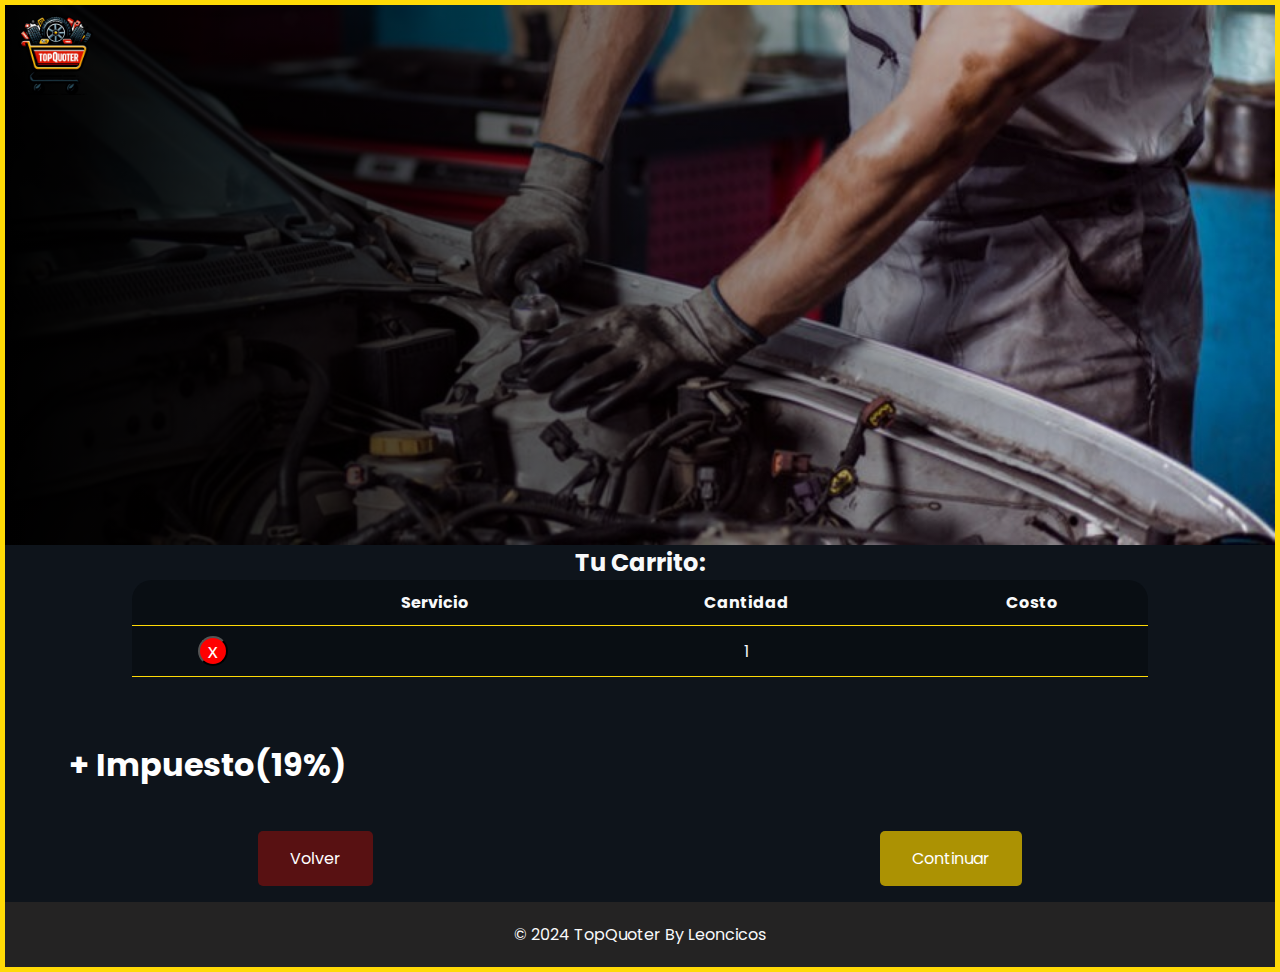
<file: src/main/resources/templates/carrito.html>
<!DOCTYPE html>
<html lang="es">
<head>
  <meta charset="UTF-8">
  <meta name="viewport" content="width=device-width, initial-scale=1.0">
  <title>TU CARRITO TOPQUOTER</title>
  <link rel="stylesheet" href="../static/carrito.css">
</head>
<body>
  <section class="principal">
    <img src="../static/Images/logo.png">
  </section>

  <div class="productos">
      <h2>Tu Carrito:</h2>

      <table>
        <tr>
          <th></th>
          <th>Servicio</th>
          <th>Cantidad</th>
          <th>Costo</th>
        </tr>

        
          <tr th:each="producto: ${productosCarrito}">
            <form th:Action="@{/carrito/borrarProducto}" method="get">
              <input type="hidden" name="nombreProducto" th:value="${producto.producto}">
              <td><button type="submit" class="eliminarProducto">x</button></td>
              <td th:text="${producto.producto}"></td>
              <td>1</td>
              <td th:text="${producto.precio}"></td>
            </form>
          </tr>
        
      </table>

      <div class="costo">
        <h2 th:text="Subtotal + ':' + ' $ ' + ${subtotal}"></h2>
        <h1>+ Impuesto(19%)</h1>
        <h1 th:text="Total + ':' + ' $ ' + ${total}"></h1>
      </div>

      <div class="botones">
        <a type="button" class="botonVolver" href="cotizaciones">Volver</a>
        <a type="button" class="botonContinuar" href="asesorwp">Continuar</a>
      </div>
  </div>

  <footer>
    <p>&copy; 2024 TopQuoter By Leoncicos</p>
  </footer>
</body>
</html>
</file>
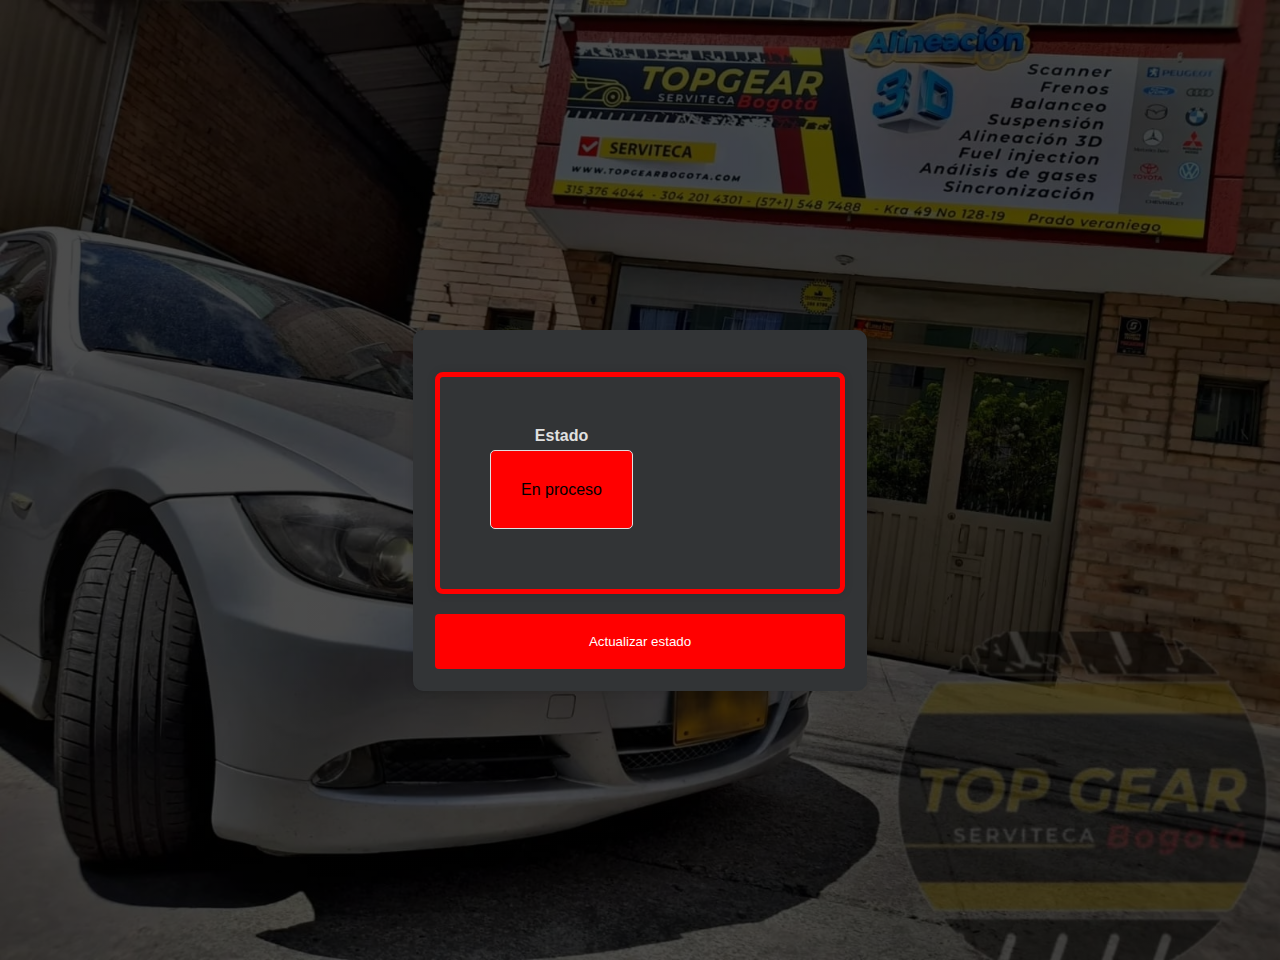
<file: src/main/resources/templates/update.html>
<!DOCTYPE html>
<html>
<head>
    <meta charset="UTF-8">
    <title>Actualizar la cotización</title>
    <link rel="stylesheet" href="../static/styleNuevaCotizacion.css">
</head>
<body>
    <div id="div1">
        <h1 class="tittle" th:text="'Actualizar estado de la cotización número: ' + ${numCotizacion} + ''"></h1>
        <form th:action="@{/update/confirm}" method="post" onsubmit="return confirm('¿Está seguro de que desea actualizar el estado de la cotización?')">
            <input type="hidden" id="numCotizacion" name="numCotizacion" th:value="${numCotizacion}">
            <div class="inputs">
                <div class="update">
                    <label for="estado">Estado</label>
                    <select id="estado" name="estado" required>
                        <option value="En proceso">En proceso</option>
                        <option value="Eliminado">Eliminado</option>
                        <option value="Creado">Creado</option>
                    </select>
                </div>
            </div>
            <button type="submit">Actualizar estado</button>
        </form>
    </div>
</body>
</html>
</file>
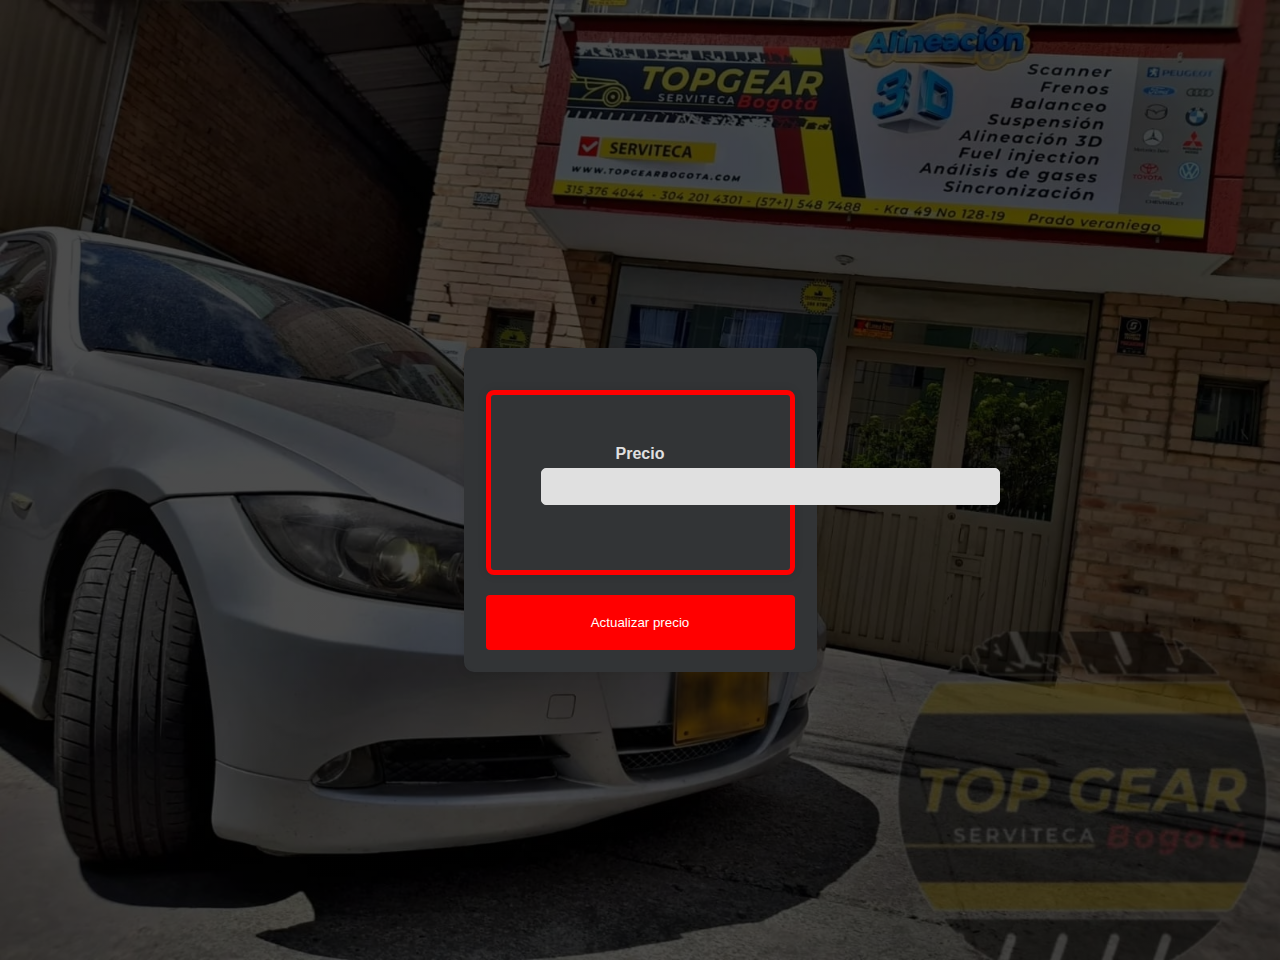
<file: src/main/resources/templates/updateProducto.html>
<!DOCTYPE html>
<html>
<head>
    <meta charset="UTF-8">
    <title>Actualizar la cotización</title>
    <link rel="stylesheet" href="../static/styleActualizarProducto.css">
</head>
<body>
    <div id="div1">
        <h1 class="tittle" th:text="'Actualizar precio del producto: ' + ${producto} + ''"></h1>
        <form th:action="@{/updateProducto/confirm}" method="post" onsubmit="return confirm('¿Está seguro de que desea actualizar el precio de la cotización?')">
            <input type="hidden" id="producto" name="producto" th:value="${producto}">
            <div class="inputs">
                <div class="update">
                    <label for="precio">Precio</label>
                    <input type="text" id="precio" name="precio" required>
                </div>
            </div>
            <button type="submit">Actualizar precio</button>
        </form>
    </div>
</body>
</html>
</file>
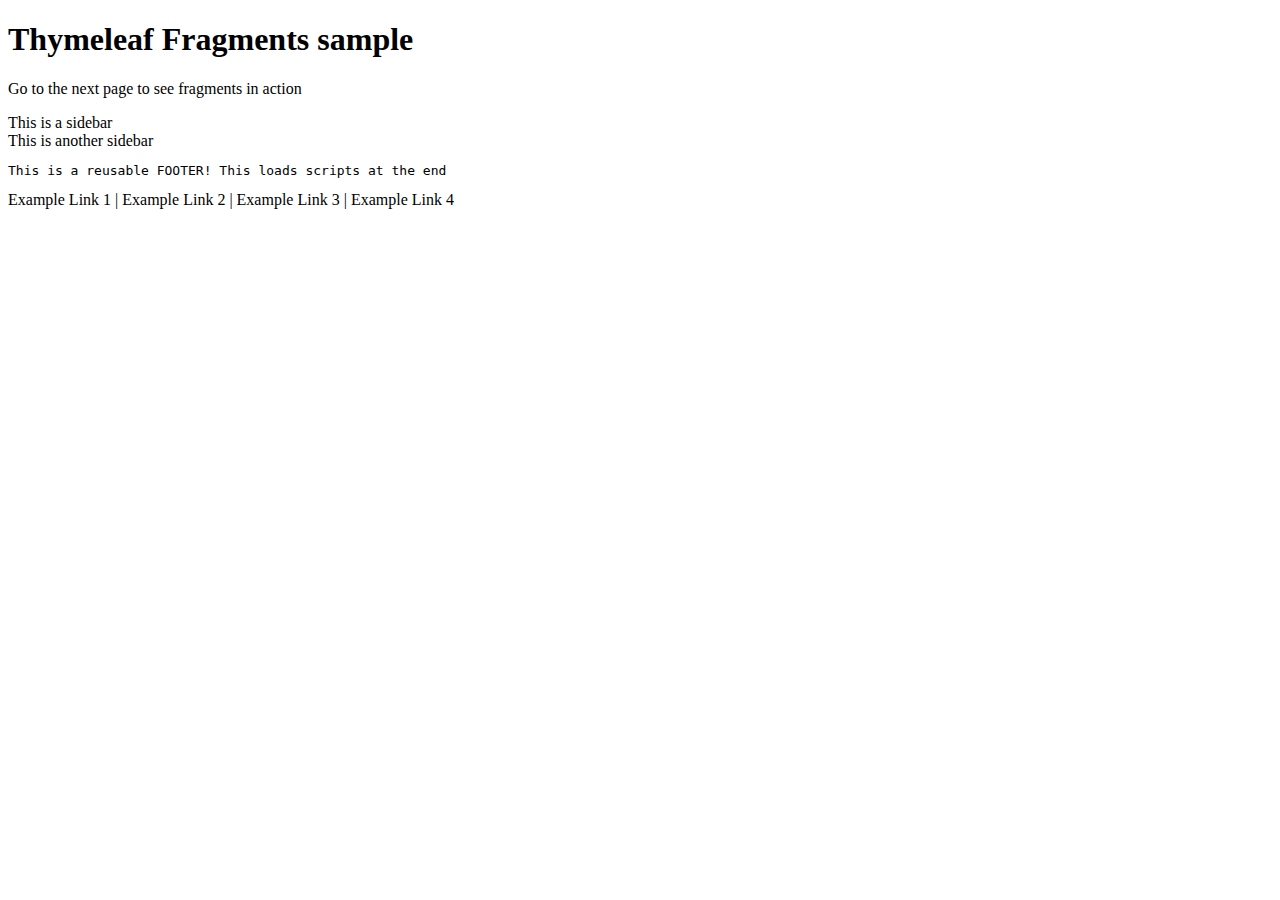
<file: src/main/resources/templates/fragments/general.html>
<!DOCTYPE HTML>
<html xmlns:th="http://www.thymeleaf.org" lang="en">
<!-- MORE EXAMPLES IN: https://www.baeldung.com/spring-thymeleaf-fragments -->
<head th:fragment="headerfiles(title)">
    <title th:text="${title}"></title>
    <meta http-equiv="Content-Type" content="text/html; charset=UTF-8" />
    <link href="https://cdn.jsdelivr.net/npm/bootstrap@5.3.2/dist/css/bootstrap.min.css" rel="stylesheet"
          integrity="sha384-T3c6CoIi6uLrA9TneNEoa7RxnatzjcDSCmG1MXxSR1GAsXEV/Dwwykc2MPK8M2HN" crossorigin="anonymous">
</head>
<body>
<div th:fragment="header">
    <h1>Thymeleaf Fragments sample</h1>
</div>
<p>Go to the next page to see fragments in action</p>
<aside>
    <div>This is a sidebar</div>
</aside>
<div class="another">This is another sidebar</div>
<footer th:fragment="footer">
    <pre>This is a reusable FOOTER! This loads scripts at the end</pre>
    <a th:href="@{/fragments}">Example Link 1</a> |
    <a th:href="@{/markup}">Example Link 2</a> |
    <a th:href="@{/params}">Example Link 3</a> |
    <a th:href="@{/other}">Example Link 4</a>
    <script src="https://cdn.jsdelivr.net/npm/bootstrap@5.3.2/dist/js/bootstrap.bundle.min.js"
            integrity="sha384-C6RzsynM9kWDrMNeT87bh95OGNyZPhcTNXj1NW7RuBCsyN/o0jlpcV8Qyq46cDfL"
            crossorigin="anonymous"></script>
</footer>
<footer th:fragment="empty-footer">
    <script src="https://cdn.jsdelivr.net/npm/bootstrap@5.3.2/dist/js/bootstrap.bundle.min.js"
            integrity="sha384-C6RzsynM9kWDrMNeT87bh95OGNyZPhcTNXj1NW7RuBCsyN/o0jlpcV8Qyq46cDfL"
            crossorigin="anonymous"></script>
</footer>
</body>
</html>
</file>
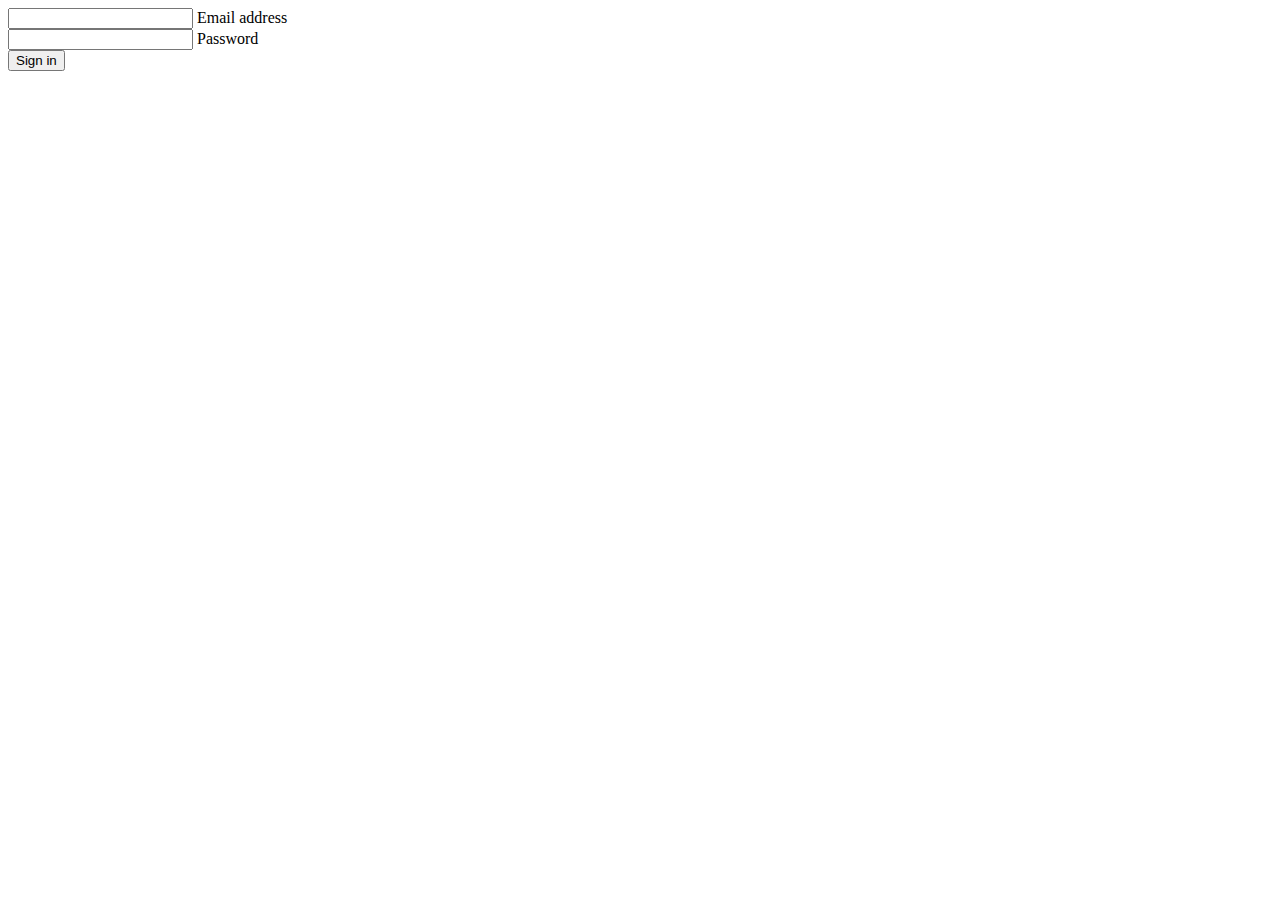
<file: src/main/resources/templates/login/register.html>
<!DOCTYPE HTML>
<html xmlns:th="http://www.thymeleaf.org" lang="en"><!-- //NOSONAR -->
<th:block th:replace="fragments/general.html::headerfiles('Login Page')"></th:block>
<body>
<main>
    <div class="px-4 py-5 my-5 text-center">
        <form action="/login/register" method="post">
            <!-- Email input -->
            <div class="form-outline mb-4">
                <input id="email" name="email" type="email" class="form-control"/>
                <label class="form-label" for="email">Email address</label>
            </div>

            <!-- Password input -->
            <div class="form-outline mb-4">
                <input id="password" name="password" type="password" class="form-control"/>
                <label class="form-label" for="password">Password</label>
            </div>

            <!-- Submit button -->
            <input type="submit" value="Sign in" class="btn btn-primary btn-block mb-4"/>
        </form>
    </div>
</main>
<footer th:replace="fragments/general::empty-footer"></footer>
</body>
</html>
</file>
<file: src/main/resources/static/carrito.css>
@import url('https://fonts.googleapis.com/css2?family=Poppins:ital,wght@0,100;0,200;0,300;0,400;0,500;0,600;0,700;0,800;0,900;1,100;1,200;1,300;1,400;1,500;1,600;1,700;1,800;1,900&display=swap');

*{
    margin:0;
    padding: 0;
    box-sizing: border-box;
    text-decoration: none;
    list-style: none;
    
}
body {
    font-family:'Poppins';
    border: 5px solid #ffda06;
;
  }
  
  header {
    position: fixed;
    top: 0;
    left: 0;
    width: 100%;
    z-index: 100;
    background-color: #1b1b20;
    color: #296C1D;
    text-align: center;
  }

  .principal{
    margin-top: 0px;
    justify-content: space-around;
    display:block;
    flex-wrap: wrap;
    background-color: black;
    background: linear-gradient(to right, black, transparent), url(Images/FondoCarrito.jpg);
    background-position: right top;
    background-size:cover;
    background-repeat: no-repeat;
    min-height: 60vh;
    min-width: 70vh;
  }
  
  .productos {
    color:#f8f9fa;
    margin-top: 0px;
    text-align: center;
    background-color: hsl(212, 33%, 8%);
  }

  .eliminarProducto {
    display: inline-block;
    width: 30px;
    height: 30px;
    border-radius: 50%;
    background-color: red;
    color: white;
    line-height: 50px;
    font-size: 20px;
    cursor: pointer;
    line-height: 20px;
  }

  .productos table {
    margin: auto;
    border-collapse: collapse;
    width: 80%;
    background-color: #090e13;
    border-top-left-radius: 20px;
    border-top-right-radius: 20px;
  }

  .productos table th,
  .productos table td {
    padding: 10px;
    border-bottom: 1px solid #ffda06;
  }

  .productos table tr:not(:last-child) {
    border-bottom: none;
  }

  .costo {
    text-align: left;
    margin-top: 5%;
    margin-left: 5%;
    color: #ffffff;
  }
  
  label {
    display: block;
    margin-bottom: 5px;
    color: #ffffff;
    text-align: left;
  }
  
  .botones {
    display: flex;
    justify-content: space-around;
    padding-bottom: 1%;
    padding-top: 3%;
  }

  .botonContinuar {
    background-color: #ac9203; /* Verde */
    color: white;
    padding: 15px 32px;
    text-align: center;
    text-decoration: none;
    display: inline-block;
    font-size: 16px;
    margin: 4px 2px;
    cursor: pointer;
    border-radius: 5px;
    border: none;
  }

  .botonVolver {
    background-color: #5f1111ea; /* Verde */
    color: white;
    padding: 15px 32px;
    text-align: center;
    text-decoration: none;
    display: inline-block;
    font-size: 16px;
    margin: 4px 2px;
    cursor: pointer;
    border-radius: 5px;
    border: none;
  }

  footer {
    background-color: #242323;
    color: #f8f9fa;
    text-align: center;
    padding: 20px 0;
  }

  img {
    width: 8%;
    height:8%;
  }
</file>
<file: src/main/resources/static/styleNuevaCotizacion.css>
/* Consider including styles from styleResumen.css first */
/* Import the Poppins font if it's not already included in styleResumen.css */
@import url('https://fonts.googleapis.com/css2?family=Poppins:ital,wght@0,100;0,200;0,300;0,400;0,500;0,600;0,700;0,800;0,900;1,100;1,200;1,300;1,400;1,500;1,600;1,700;1,800;1,900&display=swap');

/* Additional styles based on the guide */
body {
    font-family: Arial, sans-serif;
    background-color: #323436;
    display: flex;
    justify-content: center;
    align-items: center;
    height: 100vh;
    margin: 0;
}

body {
    margin-top: 60px;
    justify-content: space-around;
    display:flex;
    flex-wrap: wrap;
    background: linear-gradient(
        rgba(0, 0, 0, 0.7),
        rgba(0, 0, 0, 0.7)),
        url(Images/fondo.jpg);
    background-position: center bottom;
    background-size: cover;
    background-repeat: no-repeat;
    min-height: 100vh;
}

.header-container {
    display: flex;
  }

.header-container img {
    align-items:start;
    width: 100px;
    height: 70px;
  }

.header-container h1 {
    display: flex;
    align-items: center;
    margin: 0;
  }

  
header {
    position: fixed;
    top: 0;
    left: 0;
    width: 100%;
    z-index: 100;
    background-color: #1b1b20;
    color: #ffda05;
    text-align: center;
}

.header-container {
    display: flex;
}

.header-container img {
    align-items:start;
    width: 100px;
    height: 70px;
}

.header-container h1 {
    display: flex;
    align-items: center;
    margin: 0;
}
  

h1 {
  margin: 0; 
  align-items: center;
  color:#ffffff;
}

.tittle {
    text-align: center;
    font-size: 30px;
    margin-bottom: 20px;
  }
  
  .create {
    width: 45%;
    margin-bottom: 15px;
  }
  
  label {
    display: block;
    margin-bottom: 15px;
    color: #e0e0e0;
  }
  
  input[type="text"] {
    width: 220%;
    padding: 10px;
    border: 1px solid #e0e0e0;
    background-color: #323436;
    border-radius: 5px;
    margin-bottom: 5px;
    align-items: flex-start;
    color:#e0e0e0;
  }
  
  button { /*Actualizar estado boton*/
    width: 100%;
    padding: 20px;
    background-color: #ff0000;
    color: #000000;
    border: none;
    border-radius: 4px;
    cursor: pointer;
    color: #ffffff;
}
  
  .inputs {
    background-color: #323436;
    padding: 50px;
    border-radius: 8px;
    box-shadow: 0 0 10px rgba(0, 0, 0, 0.1);
    width: 300px;
    text-align: center;
    border: 5px solid #ff0000;
    color: #e0e0e0;
    display: flex;
    flex-direction: column;
    align-items: flex-start;
  }

  .main-container {
    display: flex;
    justify-content: center;
    align-items: center;
    width: 100%;
    height: 100%;
    margin-top: 70px; /* To offset the height of the header */
    background-color: #323436;
  }

  #div1 {
    max-width: 600px;
    margin: 0 auto;
    padding: 20px;
    border: 2px solid #323436;
    border-radius: 10px;
    background-color: #323436;
    box-shadow: 0 0 10px rgba(0, 0, 0, 0.1);
}

/* Estilo para el título */
.tittle {
    text-align: center;
    font-size: 24px;
    margin-bottom: 20px;
}

/* Estilo para los contenedores de inputs */
.inputs {
    margin-bottom: 20px;
    color:#e0e0e0;
}

.update {
    display: flex;
    flex-direction: column;
    margin-bottom: 10px;
}

/* Estilo para las etiquetas */
label {
    font-weight: bold;
    margin-bottom: 5px;
}

/* Estilo para el desplegable */
select {
    padding: 30px;
    border: 1px solid #e0e0e0;
    border-radius: 5px;
    font-size: 16px;
    background-color: #ff0000;
    appearance: none;
    cursor: pointer;
}
</file>
<file: src/main/resources/static/styleActualizarProducto.css>
/* Consider including styles from styleResumen.css first */
/* Import the Poppins font if it's not already included in styleResumen.css */
@import url('https://fonts.googleapis.com/css2?family=Poppins:ital,wght@0,100;0,200;0,300;0,400;0,500;0,600;0,700;0,800;0,900;1,100;1,200;1,300;1,400;1,500;1,600;1,700;1,800;1,900&display=swap');

/* Additional styles based on the guide */
body {
    font-family: Arial, sans-serif;
    background-color: #323436;
    display: flex;
    justify-content: center;
    align-items: center;
    height: 100vh;
    margin: 0;
}

body {
    margin-top: 60px;
    justify-content: space-around;
    display:flex;
    flex-wrap: wrap;
    background: linear-gradient(
        rgba(0, 0, 0, 0.7),
        rgba(0, 0, 0, 0.7)),
        url(Images/fondo.jpg);
    background-position: center bottom;
    background-size: cover;
    background-repeat: no-repeat;
    min-height: 100vh;
}

.header-container {
    display: flex;
  }

.header-container img {
    align-items:start;
    width: 100px;
    height: 70px;
  }

.header-container h1 {
    display: flex;
    align-items: center;
    margin: 0;
  }

  
header {
    position: fixed;
    top: 0;
    left: 0;
    width: 100%;
    z-index: 100;
    background-color: #1b1b20;
    color: #ffda05;
    text-align: center;
}

.header-container {
    display: flex;
}

.header-container img {
    align-items:start;
    width: 100px;
    height: 70px;
}

.header-container h1 {
    display: flex;
    align-items: center;
    margin: 0;
}
  

h1 {
  margin: 0; 
  align-items: center;
  color:#ffffff;
}

.tittle {
    text-align: center;
    font-size: 30px;
    margin-bottom: 20px;
  }
  
  .create {
    width: 45%;
    margin-bottom: 15px;
  }
  
  label {
    display: block;
    margin-bottom: 15px;
    color: #e0e0e0;
  }
  
  input[type="text"] {
    width: 220%;
    padding: 10px;
    border: 1px solid #e0e0e0;
    background-color: #e0e0e0;
    border-radius: 5px;
    margin-bottom: 5px;
    align-items: flex-start;
  }
  
  button { /*Actualizar estado boton*/
    width: 100%;
    padding: 20px;
    background-color: #ff0000;
    color: #000000;
    border: none;
    border-radius: 4px;
    cursor: pointer;
    color: #ffffff;
}
  
  .inputs {
    background-color: #323436;
    padding: 50px;
    border-radius: 8px;
    box-shadow: 0 0 10px rgba(0, 0, 0, 0.1);
    width: 200;
    text-align: center;
    border: 5px solid #ff0000;
    color: #e0e0e0;
    display: flex;
    flex-direction: column;
    align-items: flex-start;
  }

  .main-container {
    display: flex;
    justify-content: center;
    align-items: center;
    width: 100%;
    height: 100%;
    margin-top: 70px; /* To offset the height of the header */
    background-color: #323436;
  }

  #div1 {
    max-width: 600px;
    margin: 0 auto;
    padding: 20px;
    border: 2px solid #323436;
    border-radius: 10px;
    background-color: #323436;
    box-shadow: 0 0 10px rgba(0, 0, 0, 0.1);
}

/* Estilo para el título */
.tittle {
    text-align: center;
    font-size: 24px;
    margin-bottom: 20px;
}

/* Estilo para los contenedores de inputs */
.inputs {
    margin-bottom: 20px;
}

.update {
    display: flex;
    flex-direction: column;
    margin-bottom: 10px;
}

/* Estilo para las etiquetas */
label {
    font-weight: bold;
    margin-bottom: 5px;
}

/* Estilo para el desplegable */
select {
    padding: 30px;
    border: 1px solid #e0e0e0;
    border-radius: 5px;
    font-size: 16px;
    background-color: #ff0000;
    appearance: none;
    cursor: pointer;
}
</file>
